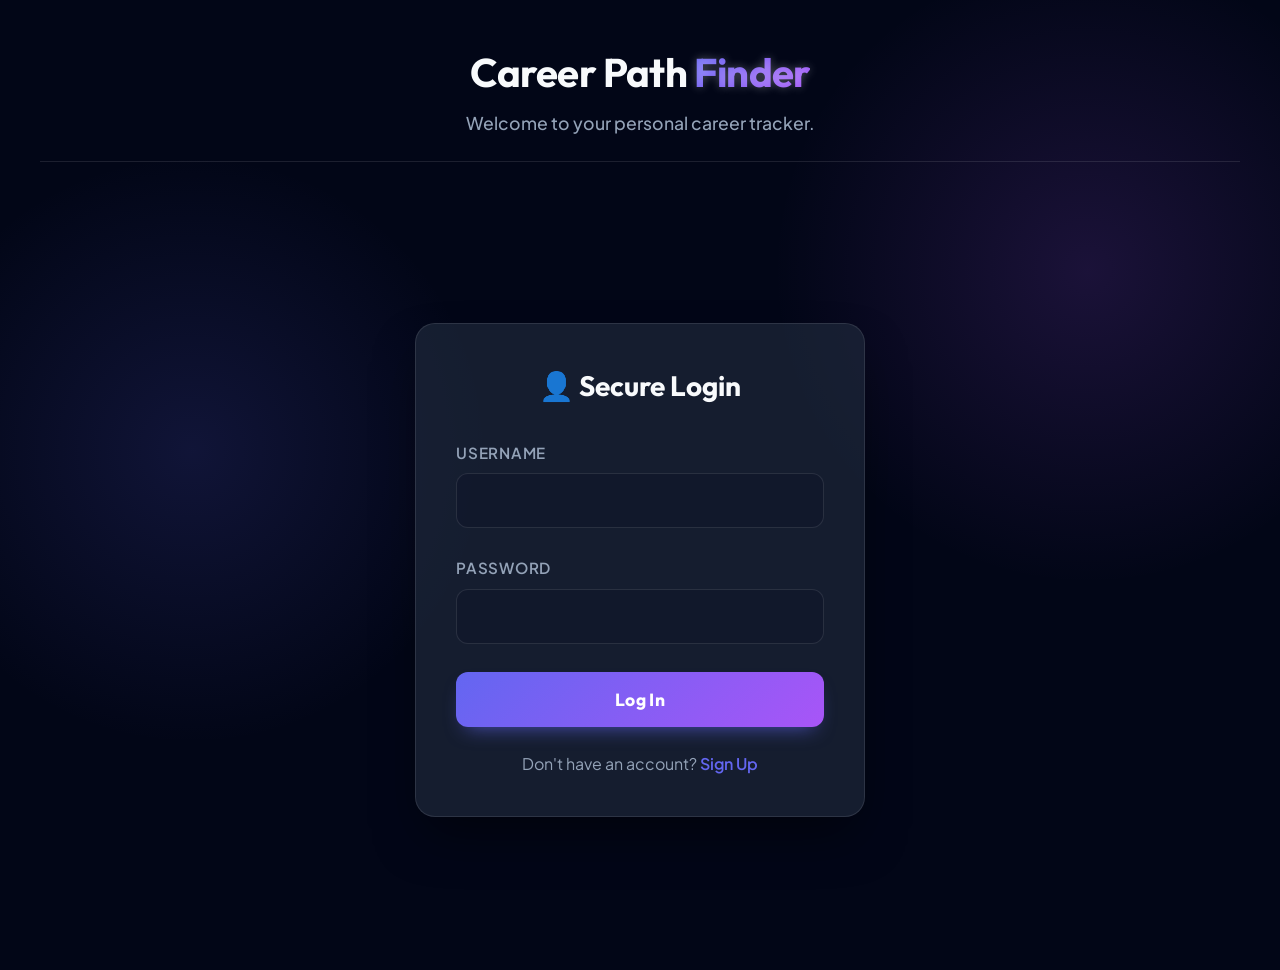
<file: templates/login.html>
<!DOCTYPE html>
<html lang="en">

<head>
    <meta charset="UTF-8">
    <meta name="viewport" content="width=device-width, initial-scale=1.0">
    <title>Login - Career Path Finder</title>
    <link href="https://fonts.googleapis.com/css2?family=Inter:wght@400;500;600;700&display=swap" rel="stylesheet">
    <link rel="stylesheet" href="/static/css/style.css?v=11">
    <style>
        .auth-container {
            display: flex;
            align-items: center;
            justify-content: center;
            min-height: 80vh;
        }

        .auth-panel {
            max-width: 450px;
            width: 100%;
        }
        
        .auth-switch {
            text-align: center;
            margin-top: 1.5rem;
            color: var(--text-secondary);
        }
        
        .auth-switch a {
            color: var(--primary-color);
            cursor: pointer;
            font-weight: 600;
        }
    </style>
</head>

<body>
    <div class="app-container">
        <header class="app-header" style="justify-content: center;">
            <div class="logo" style="text-align: center;">
                <h1 style="margin-bottom: 5px;">Career Path <span class="highlight">Finder</span></h1>
                <p>Welcome to your personal career tracker.</p>
            </div>
        </header>

        <div class="auth-container fade-in">
            <section class="panel auth-panel" id="login-section">
                <h2 style="justify-content: center;">👤 Secure Login</h2>
                <form id="login-form">
                    <div class="form-group">
                        <label>Username</label>
                        <input type="text" id="login-user" required autocomplete="username">
                    </div>
                    <div class="form-group">
                        <label>Password</label>
                        <input type="password" id="login-pass" required autocomplete="current-password">
                    </div>
                    <button type="submit" class="btn btn-primary w-100" id="login-btn">Log In</button>
                    <p id="login-error" style="color: var(--urgent-color); text-align: center; margin-top: 1rem;"></p>
                </form>
                <div class="auth-switch">
                    Don't have an account? <a id="show-signup">Sign Up</a>
                </div>
            </section>

            <section class="panel auth-panel hidden" id="signup-section">
                <h2 style="justify-content: center;">✨ Create Account</h2>
                <form id="signup-form">
                    <div class="form-group">
                        <label>Choose a Username</label>
                        <input type="text" id="signup-user" required autocomplete="username">
                    </div>
                    <div class="form-group">
                        <label>Choose a Password</label>
                        <input type="password" id="signup-pass" required autocomplete="new-password">
                    </div>
                    <button type="submit" class="btn btn-primary w-100" id="signup-btn">Sign Up</button>
                    <p id="signup-error" style="color: var(--urgent-color); text-align: center; margin-top: 1rem;"></p>
                </form>
                <div class="auth-switch">
                    Already have an account? <a id="show-login">Log In</a>
                </div>
            </section>
        </div>
    </div>

    <script>
        document.addEventListener('DOMContentLoaded', () => {
            // Theme setup based on index
            const currentTheme = localStorage.getItem('theme');
            if (currentTheme) { document.documentElement.setAttribute('data-theme', currentTheme); }

            const loginSection = document.getElementById('login-section');
            const signupSection = document.getElementById('signup-section');
            
            document.getElementById('show-signup').addEventListener('click', () => {
                loginSection.classList.add('hidden');
                signupSection.classList.remove('hidden');
            });

            document.getElementById('show-login').addEventListener('click', () => {
                signupSection.classList.add('hidden');
                loginSection.classList.remove('hidden');
            });

            const API_BASE = 'http://127.0.0.1:5005/api';

            document.getElementById('login-form').addEventListener('submit', async (e) => {
                e.preventDefault();
                const err = document.getElementById('login-error');
                err.textContent = '';
                
                const user = document.getElementById('login-user').value;
                const pass = document.getElementById('login-pass').value;

                try {
                    const res = await fetch(`${API_BASE}/login`, {
                        method: 'POST',
                        headers: { 'Content-Type': 'application/json' },
                        body: JSON.stringify({username: user, password: pass})
                    });
                    const data = await res.json();
                    
                    if (!res.ok) {
                        err.textContent = data.error || 'Login failed';
                        return;
                    }

                    localStorage.setItem('session_user_id', data.user_id);
                    localStorage.setItem('session_username', data.username);
                    window.location.href = '/';
                } catch(error) {
                    err.textContent = 'Server connection error.';
                }
            });

            document.getElementById('signup-form').addEventListener('submit', async (e) => {
                e.preventDefault();
                const err = document.getElementById('signup-error');
                err.textContent = '';
                
                const user = document.getElementById('signup-user').value;
                const pass = document.getElementById('signup-pass').value;

                try {
                    const res = await fetch(`${API_BASE}/signup`, {
                        method: 'POST',
                        headers: { 'Content-Type': 'application/json' },
                        body: JSON.stringify({username: user, password: pass})
                    });
                    const data = await res.json();
                    
                    if (!res.ok) {
                        err.textContent = data.error || 'Signup failed';
                        return;
                    }

                    localStorage.setItem('session_user_id', data.user_id);
                    localStorage.setItem('session_username', data.username);
                    window.location.href = '/';
                } catch(error) {
                    err.textContent = 'Server connection error.';
                }
            });
        });
    </script>
</body>
</html>
</file>
<file: static/css/style.css>
@import url('https://fonts.googleapis.com/css2?family=Outfit:wght@300;400;500;600;700;800&family=Plus+Jakarta+Sans:wght@400;500;600;700&display=swap');

:root {
    --primary-color: #6366f1;
    --primary-gradient: linear-gradient(135deg, #6366f1 0%, #a855f7 100%);
    --secondary-gradient: linear-gradient(135deg, #3b82f6 0%, #2dd4bf 100%);

    --bg-dark: #0f172a;
    --bg-darker: #020617;
    --panel-bg: rgba(30, 41, 59, 0.7);
    --panel-border: rgba(255, 255, 255, 0.1);

    --text-primary: #f8fafc;
    --text-secondary: #94a3b8;
    --text-glow: 0 0 10px rgba(255, 255, 255, 0.3);

    --urgent-color: #ef4444;
    --urgent-bg: rgba(239, 68, 68, 0.15);
    --warning-color: #f59e0b;
    --warning-bg: rgba(245, 158, 11, 0.15);
    --info-color: #3b82f6;
    --info-bg: rgba(59, 130, 246, 0.15);
    --active-color: #10b981;
    --active-bg: rgba(16, 185, 129, 0.15);
    --expired-color: #64748b;
    --expired-bg: rgba(100, 116, 139, 0.15);

    --shadow-glow: 0 0 20px rgba(99, 102, 241, 0.2);
    --glass-blur: blur(12px);

    --radius-md: 12px;
    --radius-lg: 20px;

    --input-bg: rgba(15, 23, 42, 0.6);
    --input-focus-bg: rgba(15, 23, 42, 0.9);
    --input-border: rgba(255, 255, 255, 0.1);
    
    --card-bg: rgba(255, 255, 255, 0.03);
    --card-hover-bg: rgba(255, 255, 255, 0.05);
    --card-border: rgba(255, 255, 255, 0.08);

    --sidebar-bg: rgba(0, 0, 0, 0.2);
    --sidebar-border: rgba(255, 255, 255, 0.05);
}

[data-theme="light"] {
    --primary-color: #f97316;
    --primary-gradient: linear-gradient(135deg, #f97316 0%, #ca8a04 100%);
    --secondary-gradient: linear-gradient(135deg, #2563eb 0%, #0d9488 100%);

    --bg-dark: #ffffff;
    --bg-darker: #f8fafc;
    --panel-bg: rgba(255, 255, 255, 0.85);
    --panel-border: rgba(0, 0, 0, 0.08);

    --text-primary: #0f172a;
    --text-secondary: #475569;
    --text-glow: none;

    --shadow-glow: 0 0 20px rgba(79, 70, 229, 0.15);

    --input-bg: rgba(255, 255, 255, 0.6);
    --input-focus-bg: rgba(255, 255, 255, 1);
    --input-border: rgba(0, 0, 0, 0.1);
    
    --card-bg: rgba(255, 255, 255, 0.5);
    --card-hover-bg: rgba(255, 255, 255, 0.9);
    --card-border: rgba(0, 0, 0, 0.05);

    --sidebar-bg: rgba(248, 250, 252, 0.6);
    --sidebar-border: rgba(0, 0, 0, 0.05);
}

* {
    margin: 0;
    padding: 0;
    box-sizing: border-box;
}

body {
    font-family: 'Plus Jakarta Sans', sans-serif;
    background-color: var(--bg-darker);
    background-image:
        radial-gradient(circle at 15% 50%, rgba(99, 102, 241, 0.15), transparent 25%),
        radial-gradient(circle at 85% 30%, rgba(168, 85, 247, 0.15), transparent 25%);
    background-attachment: fixed;
    color: var(--text-primary);
    line-height: 1.6;
    min-height: 100vh;
    transition: background-color 0.5s ease, color 0.5s ease;
}

h1,
h2,
h3,
h4,
h5,
h6 {
    font-family: 'Outfit', sans-serif;
    font-weight: 700;
}

.hidden {
    display: none !important;
}

.fade-in {
    animation: fadeIn 0.6s cubic-bezier(0.16, 1, 0.3, 1) forwards;
}

@keyframes fadeIn {
    from {
        opacity: 0;
        transform: translateY(20px);
        filter: blur(4px);
    }

    to {
        opacity: 1;
        transform: translateY(0);
        filter: blur(0);
    }
}

/* Layout */
.app-container {
    max-width: 1280px;
    margin: 0 auto;
    padding: 2.5rem;
}

.app-header {
    display: flex;
    justify-content: space-between;
    align-items: center;
    margin-bottom: 3rem;
    padding-bottom: 1.5rem;
    border-bottom: 1px solid var(--panel-border);
}

.logo h1 {
    font-size: 2.5rem;
    letter-spacing: -0.02em;
}

.highlight {
    background: var(--primary-gradient);
    -webkit-background-clip: text;
    background-clip: text;
    -webkit-text-fill-color: transparent;
    text-shadow: var(--text-glow);
}

.logo p {
    color: var(--text-secondary);
    font-size: 1.1rem;
    margin-top: 0.25rem;
    font-weight: 500;
}

.main-content {
    display: grid;
    grid-template-columns: 1fr 2fr;
    gap: 2.5rem;
    margin-bottom: 3rem;
}

.data-sections {
    display: flex;
    flex-direction: column;
    gap: 2.5rem;
}

@media (max-width: 992px) {
    .main-content {
        grid-template-columns: 1fr;
    }
}

/* Glass Panels */
.panel {
    background: var(--panel-bg);
    backdrop-filter: var(--glass-blur);
    -webkit-backdrop-filter: var(--glass-blur);
    border-radius: var(--radius-lg);
    padding: 2.5rem;
    border: 1px solid var(--panel-border);
    box-shadow: 0 25px 50px -12px rgba(0, 0, 0, 0.5);
    transition: background-color 0.5s ease, transform 0.3s ease, box-shadow 0.3s ease;
}

.panel:hover {
    box-shadow: 0 25px 50px -12px rgba(0, 0, 0, 0.7), inset 0 0 0 1px rgba(255, 255, 255, 0.05);
}

.panel h2 {
    margin-bottom: 2rem;
    font-size: 1.75rem;
    color: var(--text-primary);
    display: flex;
    align-items: center;
    gap: 0.75rem;
}

/* Forms */
.form-group {
    margin-bottom: 1.75rem;
}

.form-group label {
    display: block;
    margin-bottom: 0.5rem;
    font-weight: 600;
    color: var(--text-secondary);
    font-size: 0.95rem;
    text-transform: uppercase;
    letter-spacing: 0.05em;
}

.form-group input,
.form-group select {
    width: 100%;
    padding: 1rem;
    background: var(--input-bg);
    border: 1px solid var(--input-border);
    color: var(--text-primary);
    border-radius: var(--radius-md);
    font-size: 1.05rem;
    font-family: inherit;
    transition: all 0.3s ease;
}

.form-group input:focus,
.form-group select:focus {
    outline: none;
    border-color: var(--primary-color);
    background: var(--input-focus-bg);
    box-shadow: 0 0 0 4px rgba(99, 102, 241, 0.2);
}

/* Buttons */
.btn {
    display: inline-flex;
    align-items: center;
    justify-content: center;
    padding: 1rem 2rem;
    border-radius: var(--radius-md);
    font-weight: 700;
    cursor: pointer;
    border: none;
    transition: all 0.3s cubic-bezier(0.4, 0, 0.2, 1);
    font-size: 1.1rem;
    font-family: 'Outfit', sans-serif;
    letter-spacing: 0.02em;
    position: relative;
    overflow: hidden;
}

.btn-primary {
    background: var(--primary-gradient);
    color: white;
    box-shadow: 0 10px 20px -10px rgba(99, 102, 241, 0.7);
}

.btn-primary:hover {
    transform: translateY(-2px);
    box-shadow: 0 15px 25px -10px rgba(99, 102, 241, 0.9);
}

.btn-primary::after {
    content: '';
    position: absolute;
    top: 0;
    left: 0;
    right: 0;
    bottom: 0;
    background: linear-gradient(rgba(255, 255, 255, 0.2), transparent);
    opacity: 0;
    transition: opacity 0.3s ease;
}

.btn-primary:hover::after {
    opacity: 1;
}

.btn-outline {
    background: rgba(255, 255, 255, 0.05);
    border: 1px solid var(--input-border);
    color: var(--text-primary);
    backdrop-filter: blur(4px);
}

.btn-outline:hover {
    background: rgba(255, 255, 255, 0.1);
    transform: translateY(-2px);
}

.w-100 {
    width: 100%;
}

/* Roadmap Timeline */
.roadmap-grid {
    display: grid;
    grid-template-columns: 2fr 1fr;
    gap: 2.5rem;
}

@media (max-width: 768px) {
    .roadmap-grid {
        grid-template-columns: 1fr;
    }
}

.timeline {
    position: relative;
    padding-left: 2rem;
}

.timeline::before {
    content: '';
    position: absolute;
    left: 0;
    top: 0;
    bottom: 0;
    width: 2px;
    background: linear-gradient(to bottom, var(--primary-color), var(--text-secondary));
    border-radius: 2px;
}

.timeline-step {
    position: relative;
    margin-bottom: 2rem;
    background: var(--card-bg);
    padding: 1.5rem;
    border-radius: var(--radius-md);
    border: 1px solid var(--card-border);
    transition: background-color 0.4s ease, transform 0.3s ease;
    transition: transform 0.3s ease;
}

.timeline-step:hover {
    transform: translateX(5px);
    background: var(--card-hover-bg);
}

.timeline-step::before {
    content: '';
    position: absolute;
    left: -2.4rem;
    top: 1.5rem;
    width: 16px;
    height: 16px;
    background: var(--bg-dark);
    border: 3px solid var(--primary-color);
    border-radius: 50%;
    box-shadow: 0 0 10px rgba(99, 102, 241, 0.5);
    z-index: 2;
}

.timeline-step h4 {
    color: var(--text-primary);
    margin-bottom: 0.5rem;
    font-size: 1.2rem;
}

.timeline-step p {
    color: var(--text-secondary);
    font-size: 1rem;
}

/* Sidebar Info Cards */
.sidebar-card {
    background: var(--sidebar-bg);
    padding: 1.5rem;
    border-radius: var(--radius-md);
    margin-bottom: 1.5rem;
    border: 1px solid var(--sidebar-border);
    transition: background-color 0.4s ease;
}

.sidebar-card h4 {
    color: var(--text-primary);
    margin-bottom: 1rem;
    font-size: 1.1rem;
    border-bottom: 1px solid var(--sidebar-border);
    padding-bottom: 0.5rem;
    padding-bottom: 0.5rem;
}

.sidebar-card ul {
    list-style-type: none;
}

.sidebar-card li {
    font-size: 0.95rem;
    color: var(--text-secondary);
    margin-bottom: 0.5rem;
    padding-left: 1.5rem;
    position: relative;
}

.sidebar-card li::before {
    content: '✨';
    position: absolute;
    left: 0;
    top: 0px;
    font-size: 0.8rem;
}

/* Data Cards Grid */
.card-grid {
    display: grid;
    grid-template-columns: repeat(auto-fill, minmax(320px, 1fr));
    gap: 2rem;
}

.data-card {
    background: var(--card-bg);
    border: 1px solid var(--card-border);
    border-radius: var(--radius-lg);
    padding: 2rem;
    transition: background-color 0.4s ease, transform 0.4s cubic-bezier(0.175, 0.885, 0.32, 1.275);
    display: flex;
    flex-direction: column;
    position: relative;
    overflow: hidden;
    border-radius: var(--radius-lg);
    padding: 2rem;
    transition: all 0.4s cubic-bezier(0.175, 0.885, 0.32, 1.275);
    display: flex;
    flex-direction: column;
    position: relative;
    overflow: hidden;
}

.data-card::before {
    content: '';
    position: absolute;
    top: 0;
    left: 0;
    right: 0;
    height: 4px;
    background: var(--primary-gradient);
    opacity: 0;
    transition: opacity 0.3s ease;
}

.data-card:hover {
    transform: translateY(-8px) scale(1.02);
    box-shadow: 0 20px 40px rgba(0, 0, 0, 0.4);
    background: var(--card-hover-bg);
}

.data-card:hover::before {
    opacity: 1;
}

.data-card h3 {
    margin-bottom: 1rem;
    color: var(--text-primary);
    font-size: 1.3rem;
}

.card-detail {
    font-size: 0.95rem;
    color: var(--text-secondary);
    margin-bottom: 0.75rem;
    display: flex;
    flex-direction: column;
    gap: 0.2rem;
}

.card-detail strong {
    color: var(--text-primary);
    font-size: 0.85rem;
    text-transform: uppercase;
    letter-spacing: 0.05em;
    opacity: 0.8;
}

/* Status Badges */
.status-badge {
    display: inline-flex;
    align-items: center;
    justify-content: center;
    padding: 0.4rem 1rem;
    border-radius: 9999px;
    font-size: 0.85rem;
    font-weight: 700;
    letter-spacing: 0.05em;
    text-transform: uppercase;
    margin-top: 1rem;
    align-self: flex-start;
    border: 1px solid currentColor;
}

.status-urgent {
    background: var(--urgent-bg);
    color: var(--urgent-color);
}

.status-warning {
    background: var(--warning-bg);
    color: var(--warning-color);
}

.status-info {
    background: var(--info-bg);
    color: var(--info-color);
}

.status-active {
    background: var(--active-bg);
    color: var(--active-color);
}

.status-expired {
    background: var(--expired-bg);
    color: var(--expired-color);
}

/* Notifications Tray */
.notifications-tray {
    position: fixed;
    top: 24px;
    right: 24px;
    width: 380px;
    background: var(--panel-bg);
    backdrop-filter: blur(20px);
    border-radius: var(--radius-lg);
    box-shadow: 0 25px 50px rgba(0, 0, 0, 0.5), 0 0 0 1px rgba(255, 255, 255, 0.1);
    z-index: 1000;
    max-height: 85vh;
    display: flex;
    flex-direction: column;
    animation: slideIn 0.4s cubic-bezier(0.16, 1, 0.3, 1);
}

@keyframes slideIn {
    from {
        opacity: 0;
        transform: translateX(20px) scale(0.95);
    }

    to {
        opacity: 1;
        transform: translateX(0) scale(1);
    }
}

.notifications-header {
    padding: 1.25rem 1.5rem;
    border-bottom: 1px solid var(--sidebar-border);
    display: flex;
    justify-content: space-between;
    align-items: center;
}

.notifications-header h3 {
    font-size: 1.2rem;
    display: flex;
    align-items: center;
    gap: 0.5rem;
}

.notifications-list {
    overflow-y: auto;
    padding: 1rem;
}

.notification-item {
    padding: 1rem;
    border-radius: var(--radius-md);
    margin-bottom: 0.75rem;
    font-size: 0.95rem;
    border-left: 4px solid transparent;
    background: rgba(255, 255, 255, 0.03);
    transition: transform 0.2s ease, background 0.2s ease;
}

.notification-item:hover {
    transform: translateX(5px);
    background: rgba(255, 255, 255, 0.05);
}

.notif-urgent {
    background: var(--urgent-bg);
    border-left-color: var(--urgent-color);
    color: white;
}

.notif-warning {
    background: var(--warning-bg);
    border-left-color: var(--warning-color);
    color: white;
}

.notif-info {
    background: var(--info-bg);
    border-left-color: var(--info-color);
    color: white;
}

.badge {
    background: var(--urgent-color);
    color: white;
    padding: 0.15rem 0.6rem;
    border-radius: 20px;
    font-size: 0.85rem;
    margin-left: 0.5rem;
    box-shadow: 0 0 10px rgba(239, 68, 68, 0.5);
}

.btn-icon {
    background: rgba(255, 255, 255, 0.1);
    border: none;
    width: 32px;
    height: 32px;
    border-radius: 50%;
    display: flex;
    align-items: center;
    justify-content: center;
    cursor: pointer;
    color: var(--text-primary);
    transition: all 0.2s ease;
}

.btn-icon:hover {
    background: rgba(255, 255, 255, 0.2);
    transform: rotate(90deg);
}

/* Loader */
.loader {
    width: 24px;
    height: 24px;
    border: 3px solid rgba(255, 255, 255, 0.2);
    border-radius: 50%;
    border-top-color: var(--primary-color);
    animation: spin 1s linear infinite;
    margin-left: 10px;
}

.loader-container {
    display: flex;
    justify-content: center;
    padding: 3rem;
}

.loader-container .loader {
    border-top-color: var(--primary-color);
    width: 50px;
    height: 50px;
}

@keyframes spin {
    to {
        transform: rotate(360deg);
    }
}

/* Custom Scrollbar */
::-webkit-scrollbar {
    width: 8px;
}

::-webkit-scrollbar-track {
    background: rgba(0, 0, 0, 0.2);
}

::-webkit-scrollbar-thumb {
    background: rgba(255, 255, 255, 0.2);
    border-radius: 4px;
}

::-webkit-scrollbar-thumb:hover {
    background: rgba(255, 255, 255, 0.3);
}
.form-group option {
    background-color: var(--bg-dark);
    color: var(--text-primary);
}

/* --- DASHBOARD LAYOUT OVERRIDE --- */
.dashboard-layout {
    display: grid;
    grid-template-columns: 260px 1fr;
    min-height: 100vh;
    width: 100%;
}

.sidebar {
    background-color: var(--sidebar-bg);
    border-right: 1px solid var(--sidebar-border);
    padding: 2rem 1.5rem;
    display: flex;
    flex-direction: column;
    gap: 2rem;
    position: sticky;
    top: 0;
    height: 100vh;
    overflow-y: auto;
}

.sidebar .logo h1 {
    font-size: 1.5rem;
    margin-bottom: 0.2rem;
}

.sidebar-nav {
    display: flex;
    flex-direction: column;
    gap: 0.5rem;
}

.nav-btn {
    background: transparent;
    border: none;
    color: var(--text-secondary);
    padding: 1rem;
    border-radius: var(--radius-md);
    text-align: left;
    font-size: 1.05rem;
    font-weight: 500;
    cursor: pointer;
    transition: all 0.2s ease;
}

.nav-btn:hover {
    background: var(--card-bg);
    color: var(--text-primary);
}

.nav-btn.active {
    background: rgba(249, 115, 22, 0.15); /* Orange tint */
    color: var(--primary-color);
    border-left: 3px solid var(--primary-color);
}

.dashboard-main {
    padding: 2rem;
    overflow-y: auto;
    position: relative;
}

.dashboard-view {
    display: none;
    animation: fadeIn 0.4s ease forwards;
}

.dashboard-view.active {
    display: block;
}

@keyframes fadeIn {
    from { opacity: 0; transform: translateY(5px); }
    to { opacity: 1; transform: translateY(0); }
}

/* Update app header for dashboard */
.dashboard-main .app-header {
    background: transparent;
    border: none;
    padding: 0;
    margin-bottom: 2rem;
    display: flex;
    justify-content: flex-end; /* Push auth to right since logo is in sidebar */
}

/* Override Dashboard View to allow scrolling */
.dashboard-view { display: block !important; }


/* Career Match Cards */
.match-card { background: transparent; border: 1px solid var(--sidebar-border); padding: 1.2rem; border-radius: var(--radius-md); margin-bottom: 1rem; transition: background 0.2s ease; }
.match-card:hover { background: rgba(255, 255, 255, 0.03); }
.match-card h5 { color: var(--text-primary); font-size: 1rem; margin-bottom: 0.3rem; }
.match-card p { color: var(--text-secondary); font-size: 0.85rem; margin: 0; }


/* Screenshot Timeline Overrides */
.timeline::before { background: var(--primary-color) !important; width: 2px !important; }
.timeline-step { background: transparent !important; border: 1px solid var(--sidebar-border) !important; padding: 1.2rem !important; border-radius: 8px !important; margin-bottom: 1rem !important; }
.timeline-step::before { background: var(--primary-color) !important; border: 2px solid var(--bg-dark) !important; width: 12px !important; height: 12px !important; left: -2.35rem !important; top: 1.8rem !important; }
.timeline-step h4 { font-size: 1.05rem !important; margin-bottom: 0.3rem !important; }
.timeline-step p { font-size: 0.9rem !important; color: var(--text-primary) !important; }
</file>
